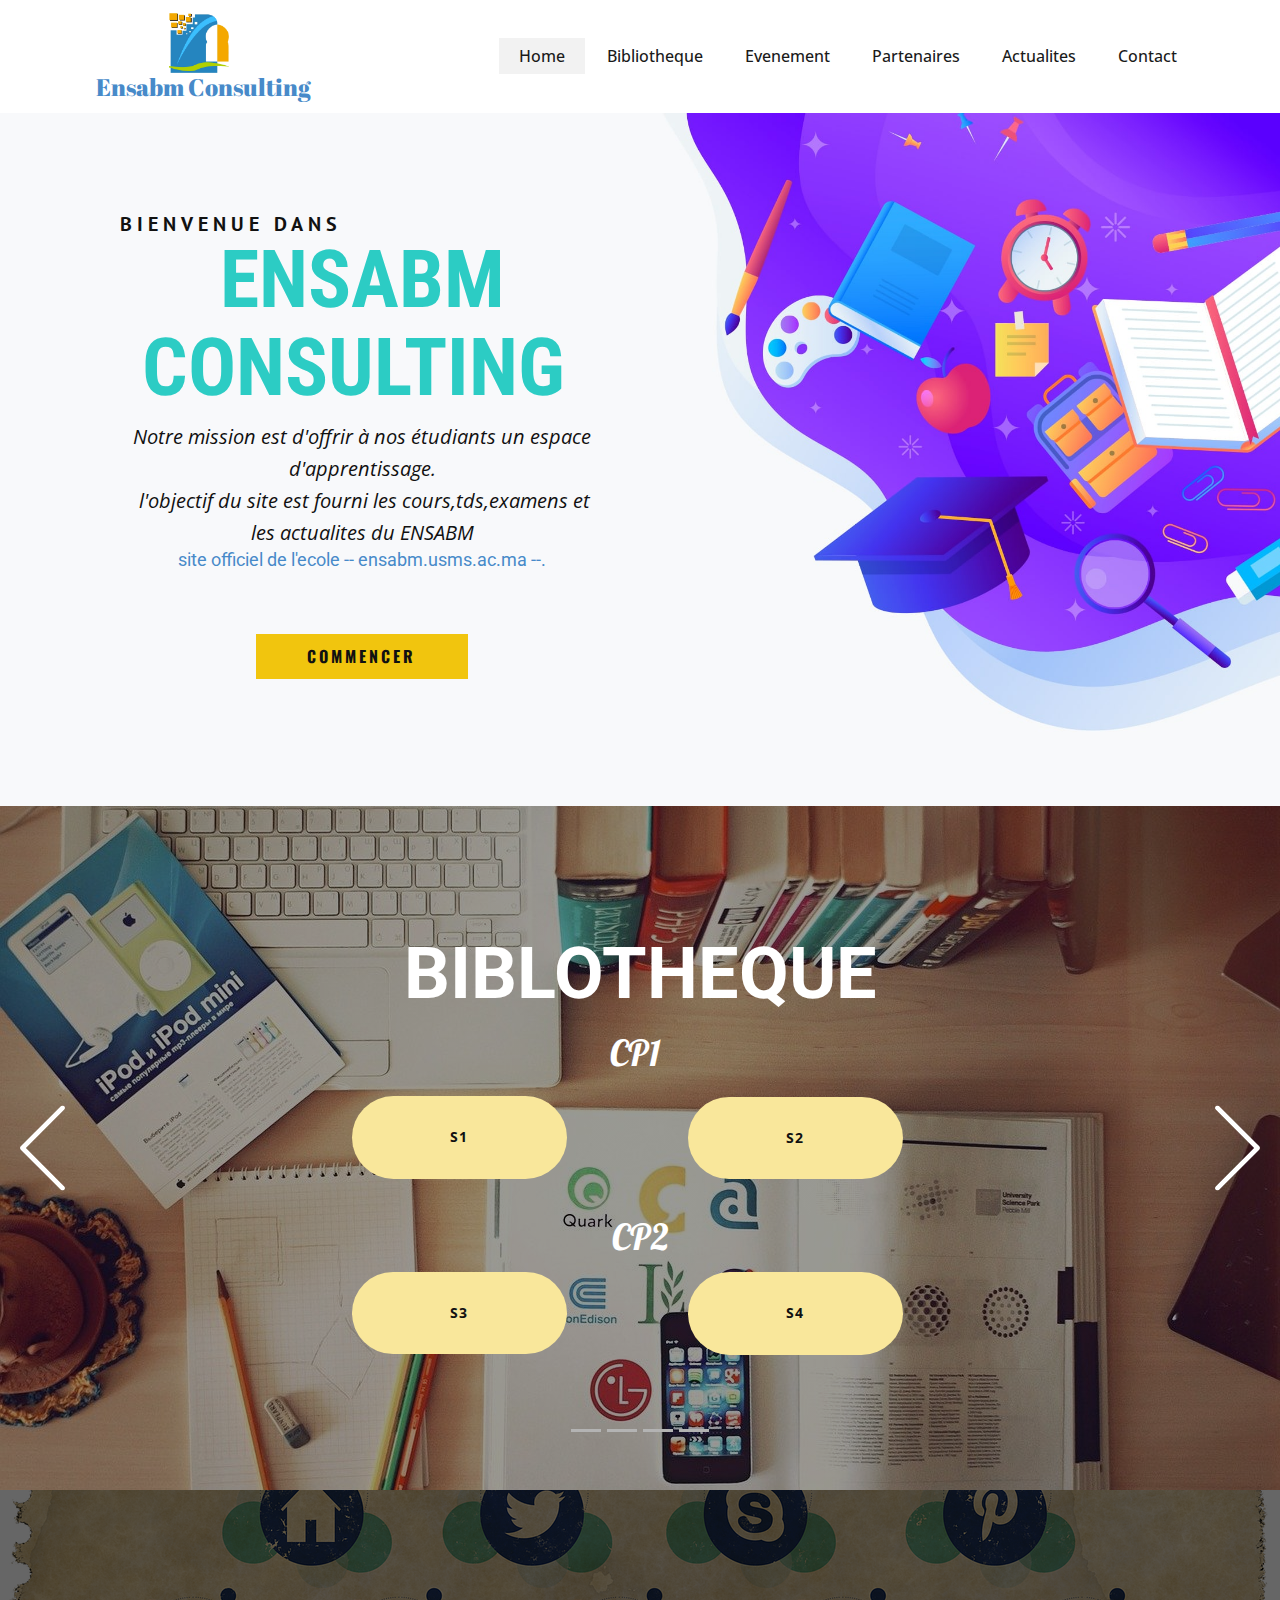
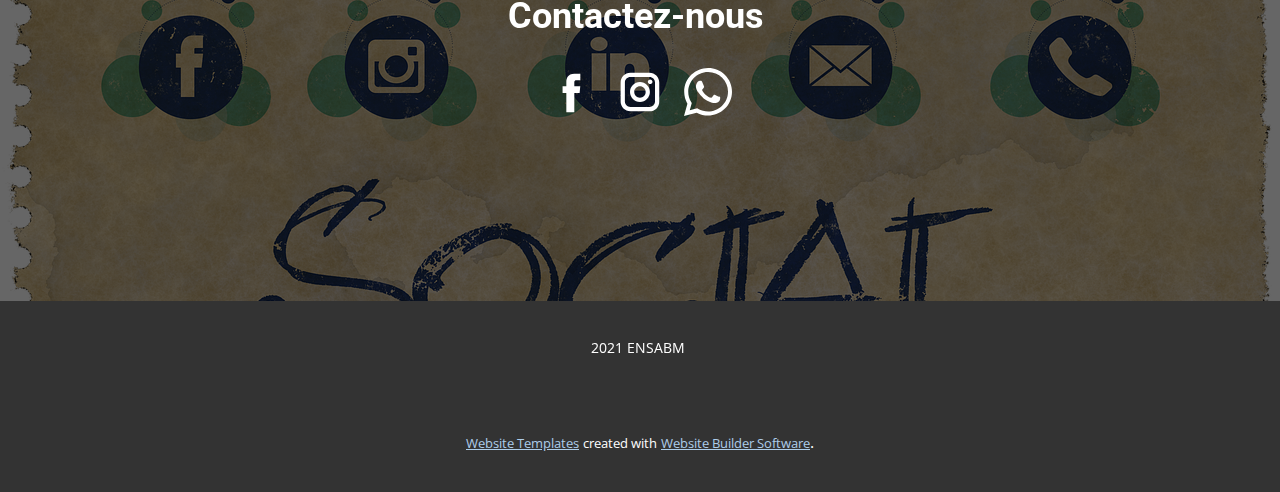
<file: index.html>
<!DOCTYPE html>
<html style="font-size: 16px;">
  <head>
    <meta name="viewport" content="width=device-width, initial-scale=1.0">
    <meta charset="utf-8">
    <meta name="keywords" content="Ensabm consulting, ​BIBLOTHEQUE, ​EVENEMENTS, ​ACTUALITES, ​PARTENAIRES, Contactez-nous">
    <meta name="description" content="">
    <meta name="page_type" content="np-template-header-footer-from-plugin">
    <title>Home</title>
    <link rel="stylesheet" href="nicepage.css" media="screen">
<link rel="stylesheet" href="Home.css" media="screen">
    <script class="u-script" type="text/javascript" src="jquery.js" defer=""></script>
    <script class="u-script" type="text/javascript" src="nicepage.js" defer=""></script>
    <meta name="generator" content="Nicepage 3.26.0, nicepage.com">
    
    
    
    
    <link id="u-theme-google-font" rel="stylesheet" href="https://fonts.googleapis.com/css?family=Roboto:100,100i,300,300i,400,400i,500,500i,700,700i,900,900i|Open+Sans:300,300i,400,400i,600,600i,700,700i,800,800i">
    <link id="u-page-google-font" rel="stylesheet" href="https://fonts.googleapis.com/css?family=PT+Sans:400,400i,700,700i|Roboto+Condensed:300,300i,400,400i,700,700i|Oswald:200,300,400,500,600,700|Lobster:400|Abril+Fatface:400">
    
    
    
    
    <script type="application/ld+json">{
		"@context": "http://schema.org",
		"@type": "Organization",
		"name": "",
		"logo": "images/logo-usms.fw_.png"
}</script>
    <meta name="theme-color" content="#478ac9">
    <meta property="og:title" content="Home">
    <meta property="og:type" content="website">
  </head>
  <body data-home-page="Home.html" data-home-page-title="Home" class="u-body"><header class="u-clearfix u-header u-header" id="sec-c462"><div class="u-clearfix u-sheet u-sheet-1">
        <a href="#" class="u-image u-logo u-image-1" data-image-width="397" data-image-height="400" title="1">
          <img src="images/logo-usms.fw_.png" class="u-logo-image u-logo-image-1">
        </a>
        <nav class="u-menu u-menu-dropdown u-offcanvas u-menu-1" data-responsive-from="MD">
          <div class="menu-collapse" style="font-size: 1rem; letter-spacing: 0px; font-weight: 500;">
            <a class="u-button-style u-custom-active-border-color u-custom-active-color u-custom-border u-custom-border-color u-custom-borders u-custom-hover-border-color u-custom-hover-color u-custom-left-right-menu-spacing u-custom-padding-bottom u-custom-text-active-color u-custom-text-color u-custom-text-hover-color u-custom-top-bottom-menu-spacing u-nav-link u-text-active-palette-1-base u-text-hover-palette-2-base" href="#">
              <svg><use xmlns:xlink="http://www.w3.org/1999/xlink" xlink:href="#menu-hamburger"></use></svg>
              <svg version="1.1" xmlns="http://www.w3.org/2000/svg" xmlns:xlink="http://www.w3.org/1999/xlink"><defs><symbol id="menu-hamburger" viewBox="0 0 16 16" style="width: 16px; height: 16px;"><rect y="1" width="16" height="2"></rect><rect y="7" width="16" height="2"></rect><rect y="13" width="16" height="2"></rect>
</symbol>
</defs></svg>
            </a>
          </div>
          <div class="u-custom-menu u-nav-container">
            <ul class="u-nav u-spacing-2 u-unstyled u-nav-1"><li class="u-nav-item"><a class="u-active-grey-5 u-border-active-palette-1-base u-border-hover-palette-1-base u-button-style u-hover-grey-10 u-nav-link u-text-active-grey-90 u-text-grey-90 u-text-hover-grey-90" href="Home.html" style="padding: 10px 20px;">Home</a>
</li><li class="u-nav-item"><a class="u-active-grey-5 u-border-active-palette-1-base u-border-hover-palette-1-base u-button-style u-hover-grey-10 u-nav-link u-text-active-grey-90 u-text-grey-90 u-text-hover-grey-90" href="Home.html#carousel_bfe0" data-page-id="116641411" style="padding: 10px 20px;">Bibliotheque</a>
</li><li class="u-nav-item"><a class="u-active-grey-5 u-border-active-palette-1-base u-border-hover-palette-1-base u-button-style u-hover-grey-10 u-nav-link u-text-active-grey-90 u-text-grey-90 u-text-hover-grey-90" href="Home.html#carousel_bfe0" data-page-id="116641411" style="padding: 10px 20px;">Evenement</a>
</li><li class="u-nav-item"><a class="u-active-grey-5 u-border-active-palette-1-base u-border-hover-palette-1-base u-button-style u-hover-grey-10 u-nav-link u-text-active-grey-90 u-text-grey-90 u-text-hover-grey-90" href="Home.html#carousel_bfe0" data-page-id="116641411" style="padding: 10px 20px;">Partenaires</a>
</li><li class="u-nav-item"><a class="u-active-grey-5 u-border-active-palette-1-base u-border-hover-palette-1-base u-button-style u-hover-grey-10 u-nav-link u-text-active-grey-90 u-text-grey-90 u-text-hover-grey-90" href="Home.html#carousel_bfe0" data-page-id="116641411" style="padding: 10px 20px;">Actualites</a>
</li><li class="u-nav-item"><a class="u-active-grey-5 u-border-active-palette-1-base u-border-hover-palette-1-base u-button-style u-hover-grey-10 u-nav-link u-text-active-grey-90 u-text-grey-90 u-text-hover-grey-90" href="Home.html#carousel_77a6" data-page-id="116641411" style="padding: 10px 20px;">Contact</a>
</li></ul>
          </div>
          <div class="u-custom-menu u-nav-container-collapse">
            <div class="u-black u-container-style u-inner-container-layout u-opacity u-opacity-95 u-sidenav">
              <div class="u-inner-container-layout u-sidenav-overflow">
                <div class="u-menu-close"></div>
                <ul class="u-align-center u-nav u-popupmenu-items u-unstyled u-nav-2"><li class="u-nav-item"><a class="u-button-style u-nav-link" href="Home.html" style="padding: 10px 20px;">Home</a>
</li><li class="u-nav-item"><a class="u-button-style u-nav-link" href="Home.html#carousel_bfe0" data-page-id="116641411" style="padding: 10px 20px;">Bibliotheque</a>
</li><li class="u-nav-item"><a class="u-button-style u-nav-link" href="Home.html#carousel_bfe0" data-page-id="116641411" style="padding: 10px 20px;">Evenement</a>
</li><li class="u-nav-item"><a class="u-button-style u-nav-link" href="Home.html#carousel_bfe0" data-page-id="116641411" style="padding: 10px 20px;">Partenaires</a>
</li><li class="u-nav-item"><a class="u-button-style u-nav-link" href="Home.html#carousel_bfe0" data-page-id="116641411" style="padding: 10px 20px;">Actualites</a>
</li><li class="u-nav-item"><a class="u-button-style u-nav-link" href="Home.html#carousel_77a6" data-page-id="116641411" style="padding: 10px 20px;">Contact</a>
</li></ul>
              </div>
            </div>
            <div class="u-black u-menu-overlay u-opacity u-opacity-70"></div>
          </div>
        </nav>
        <h4 class="u-align-center u-custom-font u-text u-text-palette-1-base u-text-1"> Ensabm Consulting&nbsp;</h4>
      </div></header>
    <section class="u-clearfix u-image u-section-1" id="carousel_36ce">
      <div class="u-clearfix u-layout-wrap u-layout-wrap-1">
        <div class="u-layout">
          <div class="u-layout-row">
            <div class="u-container-style u-layout-cell u-left-cell u-size-29 u-layout-cell-1">
              <div class="u-container-layout u-container-layout-1">
                <h5 class="u-align-left u-custom-font u-font-pt-sans u-text u-text-1">bienvenue dans&nbsp;</h5>
                <h1 class="u-align-center u-custom-font u-font-roboto-condensed u-text u-text-palette-4-base u-text-2">Ensabm consulting&nbsp;<br>
                </h1>
                <p class="u-align-center u-text u-text-3"> Notre mission est d'offrir à nos étudiants un espace d'apprentissage.<br>&nbsp;l'objectif du site est fourni les cours,tds,examens et les actualites du ENSABM<br>
                </p>
                <h6 class="u-align-center u-text u-text-4">
                  <a class="u-active-none u-border-none u-btn u-button-link u-button-style u-hover-none u-none u-text-palette-1-base u-btn-1" href="http://ensabm.usms.ac.ma/new1/"> site officiel de l'ecole -- ensabm.usms.ac.ma --.</a>
                </h6>
                <a href="Home.html#carousel_bfe0" data-page-id="116641411" class="u-align-center u-btn u-btn-rectangle u-button-style u-custom-font u-font-oswald u-hover-palette-4-base u-palette-3-base u-radius-0 u-btn-2"> commencer</a>
              </div>
            </div>
            <div class="u-align-left u-container-style u-image u-layout-cell u-right-cell u-size-31 u-image-1">
              <div class="u-container-layout u-container-layout-2"></div>
            </div>
          </div>
        </div>
      </div>
    </section>
    <section id="carousel_bfe0" class="u-carousel u-slide u-block-fd02-1" data-u-ride="carousel" data-interval="5000">
      <ol class="u-absolute-hcenter u-carousel-indicators u-block-fd02-5">
        <li data-u-target="#carousel_bfe0" data-u-slide-to="0" class="u-active u-grey-30"></li>
        <li data-u-target="#carousel_bfe0" class="u-grey-30" data-u-slide-to="1"></li>
        <li data-u-target="#carousel_bfe0" class="u-grey-30" data-u-slide-to="2"></li>
        <li data-u-target="#carousel_bfe0" class="u-grey-30" data-u-slide-to="3"></li>
      </ol>
      <div class="u-carousel-inner" role="listbox">
        <div class="u-active u-align-center u-carousel-item u-clearfix u-image u-shading u-section-2-1" src="" data-image-width="150" data-image-height="100">
          <div class="u-clearfix u-sheet u-sheet-1">
            <a href="https://nicepage.best" class="u-border-2 u-border-hover-palette-1-base u-border-palette-1-base u-btn u-btn-round u-button-style u-hover-palette-1-base u-none u-radius-50 u-btn-1">Button</a>
            <h1 class="u-text u-title u-text-1">
              <span style="font-weight: 700;">BIBLOTHEQUE</span>
            </h1>
            <h2 class="u-custom-font u-font-lobster u-text u-text-2">CP1</h2>
            <a href="https://drive.google.com/drive/folders/1fPU-YkW4rGFYWm0tyuWgIzFoFazcIAEa?usp=sharing" class="u-btn u-btn-round u-button-style u-hover-palette-2-light-2 u-palette-3-light-2 u-radius-50 u-btn-2" target="_blank">S1</a>
            <a href="https://drive.google.com/drive/folders/1rTtgKY4ZsR9EohdNOuwua3FKX-4gPFSf?usp=sharing" class="u-border-none u-btn u-btn-round u-button-style u-hover-palette-2-light-2 u-palette-3-light-2 u-radius-50 u-btn-3" target="_blank">S2</a>
            <h2 class="u-custom-font u-font-lobster u-text u-text-3">CP2</h2>
            <a href="Home.html#carousel_bfe0" data-page-id="116641411" class="u-btn u-btn-round u-button-style u-hover-palette-2-light-2 u-palette-3-light-2 u-radius-50 u-btn-4">S3</a>
            <a href="Home.html#carousel_bfe0" data-page-id="116641411" class="u-border-none u-btn u-btn-round u-button-style u-hover-palette-2-light-2 u-palette-3-light-2 u-radius-50 u-btn-5">S4</a>
          </div>
        </div>
        <div class="u-align-center u-carousel-item u-clearfix u-image u-shading u-section-2-2" src="" data-image-width="1280" data-image-height="851">
          <div class="u-clearfix u-sheet u-sheet-1">
            <h1 class="u-text u-title u-text-1">
              <span style="font-weight: 700;">EVENEMENTS</span>
            </h1>
            <div class="u-expanded-width u-list u-list-1">
              <div class="u-repeater u-repeater-1">
                <div class="u-container-style u-image u-list-item u-repeater-item u-shading u-image-1" data-image-width="1280" data-image-height="854">
                  <div class="u-container-layout u-similar-container u-container-layout-1">
                    <h3 class="u-align-center u-text u-text-default u-text-2">EVENEMENT 1</h3>
                    <p class="u-text u-text-3">Sample text. Click to select the text box. Click again or double click to start editing the text.</p>
                  </div>
                </div>
                <div class="u-container-style u-image u-list-item u-repeater-item u-shading u-image-2" data-image-width="1280" data-image-height="854">
                  <div class="u-container-layout u-similar-container u-container-layout-2">
                    <h3 class="u-align-center u-text u-text-default u-text-4">EVENEMENT 1</h3>
                    <p class="u-text u-text-5">Sample text. Click to select the text box. Click again or double click to start editing the text.</p>
                  </div>
                </div>
                <div class="u-container-style u-image u-list-item u-repeater-item u-shading u-image-3" data-image-width="1280" data-image-height="854">
                  <div class="u-container-layout u-similar-container u-container-layout-3">
                    <h3 class="u-align-center u-text u-text-default u-text-6">EVENEMENT 1</h3>
                    <p class="u-text u-text-7">Sample text. Click to select the text box. Click again or double click to start editing the text.</p>
                  </div>
                </div>
              </div>
            </div>
          </div>
        </div>
        <div class="u-align-center u-carousel-item u-clearfix u-image u-shading u-section-2-3" src="" data-image-width="150" data-image-height="99">
          <div class="u-clearfix u-sheet u-sheet-1">
            <h1 class="u-text u-title u-text-1"> ACTUALITES</h1>
            <div class="u-expanded-width u-list u-list-1">
              <div class="u-repeater u-repeater-1">
                <div class="u-container-style u-image u-list-item u-repeater-item u-shading u-image-1" data-image-width="1280" data-image-height="854">
                  <div class="u-container-layout u-similar-container u-container-layout-1">
                    <h3 class="u-align-center u-text u-text-default u-text-2"> ACTUALITE 1</h3>
                    <p class="u-text u-text-3">Sample text. Click to select the text box. Click again or double click to start editing the text.</p>
                  </div>
                </div>
                <div class="u-container-style u-image u-list-item u-repeater-item u-shading u-image-2" data-image-width="1280" data-image-height="854">
                  <div class="u-container-layout u-similar-container u-container-layout-2">
                    <h3 class="u-align-center u-text u-text-default u-text-4"> ACTUALITE 2</h3>
                    <p class="u-text u-text-5">Sample text. Click to select the text box. Click again or double click to start editing the text.</p>
                  </div>
                </div>
                <div class="u-container-style u-image u-list-item u-repeater-item u-shading u-image-3" data-image-width="1280" data-image-height="854">
                  <div class="u-container-layout u-similar-container u-container-layout-3">
                    <h3 class="u-align-center u-text u-text-default u-text-6"> ACTUALITE 3</h3>
                    <p class="u-text u-text-7">Sample text. Click to select the text box. Click again or double click to start editing the text.</p>
                  </div>
                </div>
              </div>
            </div>
          </div>
        </div>
        <div class="u-align-center u-carousel-item u-clearfix u-image u-shading u-section-2-4" src="" data-image-width="1280" data-image-height="758">
          <div class="u-clearfix u-sheet u-sheet-1">
            <h1 class="u-text u-title u-text-1"> PARTENAIRES</h1>
            <div class="u-expanded-width u-list u-list-1">
              <div class="u-repeater u-repeater-1">
                <div class="u-container-style u-image u-list-item u-repeater-item u-shading u-image-1" data-image-width="1280" data-image-height="854">
                  <div class="u-container-layout u-similar-container u-container-layout-1">
                    <h3 class="u-align-center u-text u-text-default u-text-2"> PARTENAIRE 1</h3>
                    <p class="u-text u-text-3">Sample text. Click to select the text box. Click again or double click to start editing the text.</p>
                  </div>
                </div>
                <div class="u-container-style u-image u-list-item u-repeater-item u-shading u-image-2" data-image-width="1280" data-image-height="854">
                  <div class="u-container-layout u-similar-container u-container-layout-2">
                    <h3 class="u-align-center u-text u-text-default u-text-4"> PARTENAIRE 2</h3>
                    <p class="u-text u-text-5">Sample text. Click to select the text box. Click again or double click to start editing the text.</p>
                  </div>
                </div>
              </div>
            </div>
          </div>
        </div>
      </div>
      <a class="u-absolute-vcenter u-carousel-control u-carousel-control-prev u-hover-palette-2-base u-icon-rectangle u-text-hover-white u-block-fd02-3" href="#carousel_bfe0" role="button" data-u-slide="prev">
        <span aria-hidden="true">
          <svg viewBox="0 0 477.175 477.175"><path d="M145.188,238.575l215.5-215.5c5.3-5.3,5.3-13.8,0-19.1s-13.8-5.3-19.1,0l-225.1,225.1c-5.3,5.3-5.3,13.8,0,19.1l225.1,225
                    c2.6,2.6,6.1,4,9.5,4s6.9-1.3,9.5-4c5.3-5.3,5.3-13.8,0-19.1L145.188,238.575z"></path></svg>
        </span>
        <span class="sr-only">Previous</span>
      </a>
      <a class="u-absolute-vcenter u-carousel-control u-carousel-control-next u-hover-palette-2-base u-icon-rectangle u-text-hover-white u-block-fd02-4" href="#carousel_bfe0" role="button" data-u-slide="next">
        <span aria-hidden="true">
          <svg viewBox="0 0 477.175 477.175"><path d="M360.731,229.075l-225.1-225.1c-5.3-5.3-13.8-5.3-19.1,0s-5.3,13.8,0,19.1l215.5,215.5l-215.5,215.5
                    c-5.3,5.3-5.3,13.8,0,19.1c2.6,2.6,6.1,4,9.5,4c3.4,0,6.9-1.3,9.5-4l225.1-225.1C365.931,242.875,365.931,234.275,360.731,229.075z"></path></svg>
        </span>
        <span class="sr-only">Next</span>
      </a>
    </section>
    <section class="u-align-center u-clearfix u-image u-shading u-section-3" data-image-width="1280" data-image-height="853" id="carousel_77a6">
      <div class="u-clearfix u-sheet u-sheet-1">
        <h2 class="u-text u-text-1">Contactez-nous&nbsp;</h2>
        <div class="u-social-icons u-spacing-20 u-social-icons-1">
          <a class="u-social-url" target="_blank" href="https://www.facebook.com/zakaria.badry.520" title="fb"><span class="u-icon u-icon-circle u-social-facebook u-social-icon u-icon-1"><svg class="u-svg-link" preserveAspectRatio="xMidYMin slice" viewBox="0 0 112 112" style=""><use xmlns:xlink="http://www.w3.org/1999/xlink" xlink:href="#svg-c6a2"></use></svg><svg class="u-svg-content" viewBox="0 0 112 112" x="0px" y="0px" id="svg-c6a2"><path d="M75.5,28.8H65.4c-1.5,0-4,0.9-4,4.3v9.4h13.9l-1.5,15.8H61.4v45.1H42.8V58.3h-8.8V42.4h8.8V32.2 c0-7.4,3.4-18.8,18.8-18.8h13.8v15.4H75.5z"></path></svg>
          
          
        </span>
          </a>
          <a class="u-social-url" target="_blank" href="https://www.instagram.com/zakaria_badry_/" title="ins"><span class="u-icon u-icon-circle u-social-icon u-social-instagram u-icon-2"><svg class="u-svg-link" preserveAspectRatio="xMidYMin slice" viewBox="0 0 112 112" style=""><use xmlns:xlink="http://www.w3.org/1999/xlink" xlink:href="#svg-2c49"></use></svg><svg class="u-svg-content" viewBox="0 0 112 112" x="0px" y="0px" id="svg-2c49"><path d="M55.9,32.9c-12.8,0-23.2,10.4-23.2,23.2s10.4,23.2,23.2,23.2s23.2-10.4,23.2-23.2S68.7,32.9,55.9,32.9z M55.9,69.4c-7.4,0-13.3-6-13.3-13.3c-0.1-7.4,6-13.3,13.3-13.3s13.3,6,13.3,13.3C69.3,63.5,63.3,69.4,55.9,69.4z"></path><path d="M79.7,26.8c-3,0-5.4,2.5-5.4,5.4s2.5,5.4,5.4,5.4c3,0,5.4-2.5,5.4-5.4S82.7,26.8,79.7,26.8z"></path><path d="M78.2,11H33.5C21,11,10.8,21.3,10.8,33.7v44.7c0,12.6,10.2,22.8,22.7,22.8h44.7c12.6,0,22.7-10.2,22.7-22.7 V33.7C100.8,21.1,90.6,11,78.2,11z M91,78.4c0,7.1-5.8,12.8-12.8,12.8H33.5c-7.1,0-12.8-5.8-12.8-12.8V33.7 c0-7.1,5.8-12.8,12.8-12.8h44.7c7.1,0,12.8,5.8,12.8,12.8V78.4z"></path></svg>
          
          
        </span>
          </a>
          <a class="u-social-url" target="_blank" title="what" href=" https://wa.me/+212688126907"><span class="u-icon u-social-custom u-social-icon u-icon-3"><svg class="u-svg-link" preserveAspectRatio="xMidYMin slice" viewBox="0 0 24 24" style=""><use xmlns:xlink="http://www.w3.org/1999/xlink" xlink:href="#svg-5fb4"></use></svg><svg class="u-svg-content" viewBox="0 0 24 24" id="svg-5fb4"><path d="m17.507 14.307-.009.075c-2.199-1.096-2.429-1.242-2.713-.816-.197.295-.771.964-.944 1.162-.175.195-.349.21-.646.075-.3-.15-1.263-.465-2.403-1.485-.888-.795-1.484-1.77-1.66-2.07-.293-.506.32-.578.878-1.634.1-.21.049-.375-.025-.524-.075-.15-.672-1.62-.922-2.206-.24-.584-.487-.51-.672-.51-.576-.05-.997-.042-1.368.344-1.614 1.774-1.207 3.604.174 5.55 2.714 3.552 4.16 4.206 6.804 5.114.714.227 1.365.195 1.88.121.574-.091 1.767-.721 2.016-1.426.255-.705.255-1.29.18-1.425-.074-.135-.27-.21-.57-.345z"></path><path d="m20.52 3.449c-7.689-7.433-20.414-2.042-20.419 8.444 0 2.096.549 4.14 1.595 5.945l-1.696 6.162 6.335-1.652c7.905 4.27 17.661-1.4 17.665-10.449 0-3.176-1.24-6.165-3.495-8.411zm1.482 8.417c-.006 7.633-8.385 12.4-15.012 8.504l-.36-.214-3.75.975 1.005-3.645-.239-.375c-4.124-6.565.614-15.145 8.426-15.145 2.654 0 5.145 1.035 7.021 2.91 1.875 1.859 2.909 4.35 2.909 6.99z"></path></svg></span>
          </a>
        </div>
      </div>
    </section>
    
    
    <footer class="u-align-center u-clearfix u-footer u-grey-80 u-footer" id="sec-dd66"><div class="u-clearfix u-sheet u-valign-middle u-sheet-1">
        <p class="u-small-text u-text u-text-variant u-text-1">2021 ENSABM&nbsp;</p>
      </div></footer>
    <section class="u-backlink u-clearfix u-grey-80">
      <a class="u-link" href="https://nicepage.com/website-templates" target="_blank">
        <span>Website Templates</span>
      </a>
      <p class="u-text">
        <span>created with</span>
      </p>
      <a class="u-link" href="https://nicepage.com/" target="_blank">
        <span>Website Builder Software</span>
      </a>. 
    </section>
  </body>
</html>
</file>
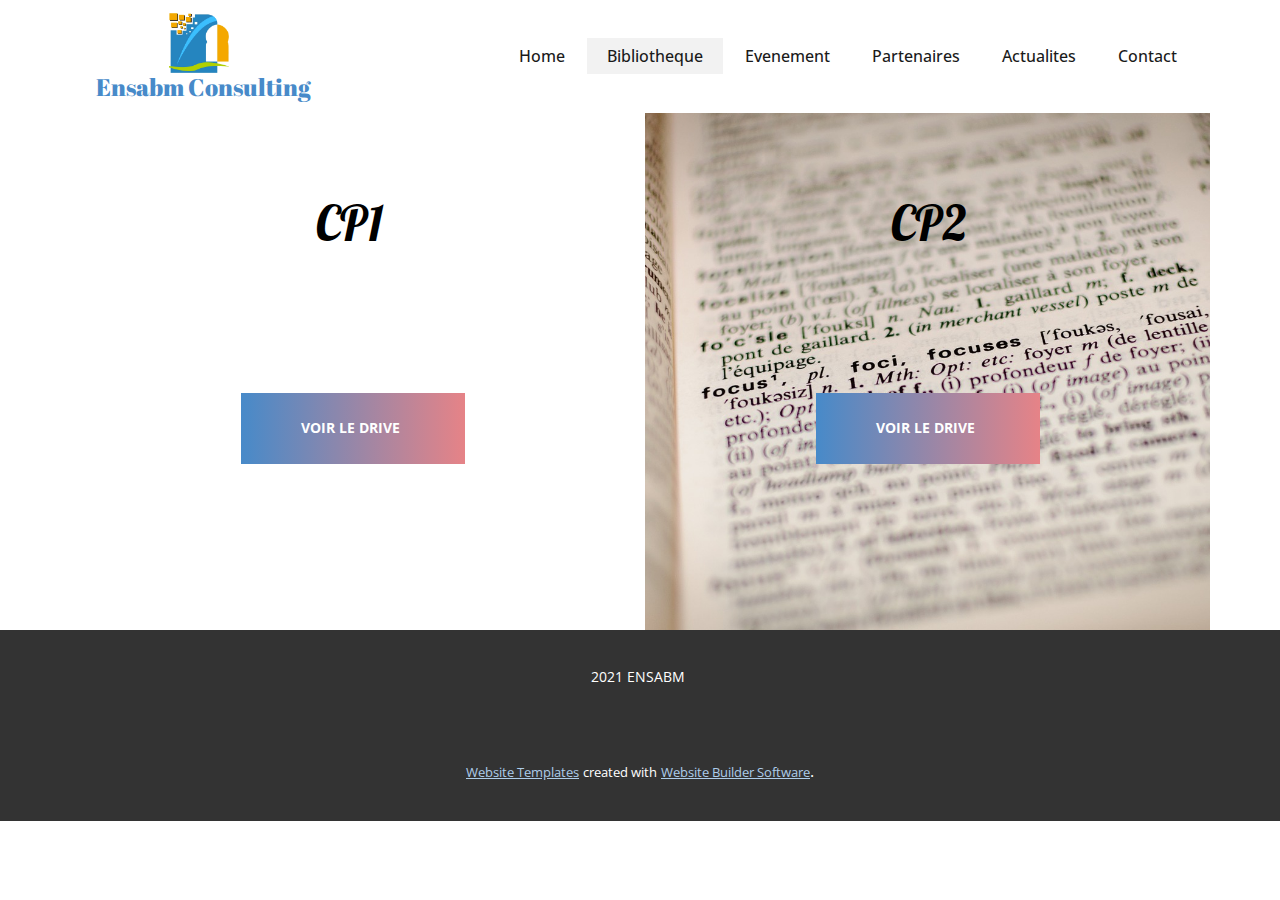
<file: Bibliotheque.html>
<!DOCTYPE html>
<html style="font-size: 16px;">
  <head>
    <meta name="viewport" content="width=device-width, initial-scale=1.0">
    <meta charset="utf-8">
    <meta name="keywords" content="CP1, CP2">
    <meta name="description" content="">
    <meta name="page_type" content="np-template-header-footer-from-plugin">
    <title>Bibliotheque</title>
    <link rel="stylesheet" href="nicepage.css" media="screen">
<link rel="stylesheet" href="Bibliotheque.css" media="screen">
    <script class="u-script" type="text/javascript" src="jquery.js" defer=""></script>
    <script class="u-script" type="text/javascript" src="nicepage.js" defer=""></script>
    <meta name="generator" content="Nicepage 3.26.0, nicepage.com">
    <link id="u-theme-google-font" rel="stylesheet" href="https://fonts.googleapis.com/css?family=Roboto:100,100i,300,300i,400,400i,500,500i,700,700i,900,900i|Open+Sans:300,300i,400,400i,600,600i,700,700i,800,800i">
    <link id="u-page-google-font" rel="stylesheet" href="https://fonts.googleapis.com/css?family=Lobster:400|Abril+Fatface:400">
    
    
    <script type="application/ld+json">{
		"@context": "http://schema.org",
		"@type": "Organization",
		"name": "",
		"logo": "images/logo-usms.fw_.png"
}</script>
    <meta name="theme-color" content="#478ac9">
    <meta property="og:title" content="Bibliotheque">
    <meta property="og:type" content="website">
  </head>
  <body class="u-body"><header class="u-clearfix u-header u-header" id="sec-c462"><div class="u-clearfix u-sheet u-sheet-1">
        <a href="#" class="u-image u-logo u-image-1" data-image-width="397" data-image-height="400" title="1">
          <img src="images/logo-usms.fw_.png" class="u-logo-image u-logo-image-1">
        </a>
        <nav class="u-menu u-menu-dropdown u-offcanvas u-menu-1" data-responsive-from="MD">
          <div class="menu-collapse" style="font-size: 1rem; letter-spacing: 0px; font-weight: 500;">
            <a class="u-button-style u-custom-active-border-color u-custom-active-color u-custom-border u-custom-border-color u-custom-borders u-custom-hover-border-color u-custom-hover-color u-custom-left-right-menu-spacing u-custom-padding-bottom u-custom-text-active-color u-custom-text-color u-custom-text-hover-color u-custom-top-bottom-menu-spacing u-nav-link u-text-active-palette-1-base u-text-hover-palette-2-base" href="#">
              <svg><use xmlns:xlink="http://www.w3.org/1999/xlink" xlink:href="#menu-hamburger"></use></svg>
              <svg version="1.1" xmlns="http://www.w3.org/2000/svg" xmlns:xlink="http://www.w3.org/1999/xlink"><defs><symbol id="menu-hamburger" viewBox="0 0 16 16" style="width: 16px; height: 16px;"><rect y="1" width="16" height="2"></rect><rect y="7" width="16" height="2"></rect><rect y="13" width="16" height="2"></rect>
</symbol>
</defs></svg>
            </a>
          </div>
          <div class="u-custom-menu u-nav-container">
            <ul class="u-nav u-spacing-2 u-unstyled u-nav-1"><li class="u-nav-item"><a class="u-active-grey-5 u-border-active-palette-1-base u-border-hover-palette-1-base u-button-style u-hover-grey-10 u-nav-link u-text-active-grey-90 u-text-grey-90 u-text-hover-grey-90" href="Home.html" style="padding: 10px 20px;">Home</a>
</li><li class="u-nav-item"><a class="u-active-grey-5 u-border-active-palette-1-base u-border-hover-palette-1-base u-button-style u-hover-grey-10 u-nav-link u-text-active-grey-90 u-text-grey-90 u-text-hover-grey-90" href="Home.html#carousel_bfe0" data-page-id="116641411" style="padding: 10px 20px;">Bibliotheque</a>
</li><li class="u-nav-item"><a class="u-active-grey-5 u-border-active-palette-1-base u-border-hover-palette-1-base u-button-style u-hover-grey-10 u-nav-link u-text-active-grey-90 u-text-grey-90 u-text-hover-grey-90" href="Home.html#carousel_bfe0" data-page-id="116641411" style="padding: 10px 20px;">Evenement</a>
</li><li class="u-nav-item"><a class="u-active-grey-5 u-border-active-palette-1-base u-border-hover-palette-1-base u-button-style u-hover-grey-10 u-nav-link u-text-active-grey-90 u-text-grey-90 u-text-hover-grey-90" href="Home.html#carousel_bfe0" data-page-id="116641411" style="padding: 10px 20px;">Partenaires</a>
</li><li class="u-nav-item"><a class="u-active-grey-5 u-border-active-palette-1-base u-border-hover-palette-1-base u-button-style u-hover-grey-10 u-nav-link u-text-active-grey-90 u-text-grey-90 u-text-hover-grey-90" href="Home.html#carousel_bfe0" data-page-id="116641411" style="padding: 10px 20px;">Actualites</a>
</li><li class="u-nav-item"><a class="u-active-grey-5 u-border-active-palette-1-base u-border-hover-palette-1-base u-button-style u-hover-grey-10 u-nav-link u-text-active-grey-90 u-text-grey-90 u-text-hover-grey-90" href="Home.html#carousel_77a6" data-page-id="116641411" style="padding: 10px 20px;">Contact</a>
</li></ul>
          </div>
          <div class="u-custom-menu u-nav-container-collapse">
            <div class="u-black u-container-style u-inner-container-layout u-opacity u-opacity-95 u-sidenav">
              <div class="u-inner-container-layout u-sidenav-overflow">
                <div class="u-menu-close"></div>
                <ul class="u-align-center u-nav u-popupmenu-items u-unstyled u-nav-2"><li class="u-nav-item"><a class="u-button-style u-nav-link" href="Home.html" style="padding: 10px 20px;">Home</a>
</li><li class="u-nav-item"><a class="u-button-style u-nav-link" href="Home.html#carousel_bfe0" data-page-id="116641411" style="padding: 10px 20px;">Bibliotheque</a>
</li><li class="u-nav-item"><a class="u-button-style u-nav-link" href="Home.html#carousel_bfe0" data-page-id="116641411" style="padding: 10px 20px;">Evenement</a>
</li><li class="u-nav-item"><a class="u-button-style u-nav-link" href="Home.html#carousel_bfe0" data-page-id="116641411" style="padding: 10px 20px;">Partenaires</a>
</li><li class="u-nav-item"><a class="u-button-style u-nav-link" href="Home.html#carousel_bfe0" data-page-id="116641411" style="padding: 10px 20px;">Actualites</a>
</li><li class="u-nav-item"><a class="u-button-style u-nav-link" href="Home.html#carousel_77a6" data-page-id="116641411" style="padding: 10px 20px;">Contact</a>
</li></ul>
              </div>
            </div>
            <div class="u-black u-menu-overlay u-opacity u-opacity-70"></div>
          </div>
        </nav>
        <h4 class="u-align-center u-custom-font u-text u-text-palette-1-base u-text-1"> Ensabm Consulting&nbsp;</h4>
      </div></header>
    <section class="u-clearfix u-section-1" id="sec-1038">
      <div class="u-clearfix u-sheet u-sheet-1">
        <div class="u-expanded-width u-list u-list-1">
          <div class="u-repeater u-repeater-1">
            <div class="u-container-style u-image u-list-item u-repeater-item u-image-1" data-image-width="1280" data-image-height="850">
              <div class="u-container-layout u-similar-container u-container-layout-1">
                <h1 class="u-custom-font u-font-lobster u-text u-text-black u-text-1">CP1</h1>
                <a href="https://nicepage.online" class="u-btn u-button-style u-gradient u-none u-text-body-alt-color u-btn-1">voir le drive&nbsp;</a>
              </div>
            </div>
            <div class="u-container-style u-image u-list-item u-repeater-item u-image-2" data-image-width="1280" data-image-height="850">
              <div class="u-container-layout u-similar-container u-container-layout-2">
                <h1 class="u-custom-font u-font-lobster u-text u-text-black u-text-2">CP2</h1>
                <a href="https://nicepage.online" class="u-btn u-button-style u-gradient u-none u-text-body-alt-color u-btn-2">voir le drive&nbsp;</a>
              </div>
            </div>
          </div>
        </div>
      </div>
    </section>
    
    
    <footer class="u-align-center u-clearfix u-footer u-grey-80 u-footer" id="sec-dd66"><div class="u-clearfix u-sheet u-valign-middle u-sheet-1">
        <p class="u-small-text u-text u-text-variant u-text-1">2021 ENSABM&nbsp;</p>
      </div></footer>
    <section class="u-backlink u-clearfix u-grey-80">
      <a class="u-link" href="https://nicepage.com/website-templates" target="_blank">
        <span>Website Templates</span>
      </a>
      <p class="u-text">
        <span>created with</span>
      </p>
      <a class="u-link" href="https://nicepage.com/" target="_blank">
        <span>Website Builder Software</span>
      </a>. 
    </section>
  </body>
</html>
</file>
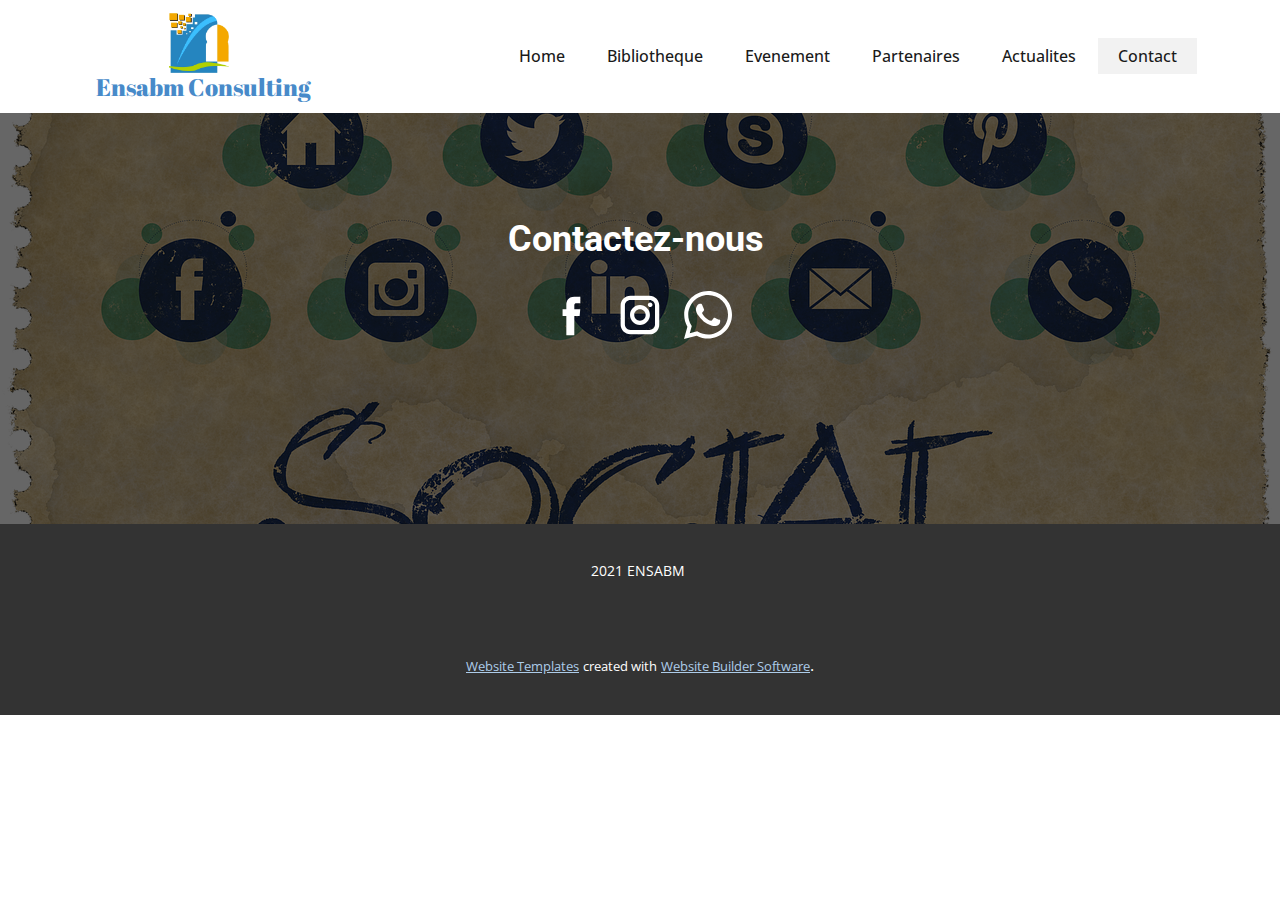
<file: Contact.html>
<!DOCTYPE html>
<html style="font-size: 16px;">
  <head>
    <meta name="viewport" content="width=device-width, initial-scale=1.0">
    <meta charset="utf-8">
    <meta name="keywords" content="Contactez-nous">
    <meta name="description" content="">
    <meta name="page_type" content="np-template-header-footer-from-plugin">
    <title>Contact</title>
    <link rel="stylesheet" href="nicepage.css" media="screen">
<link rel="stylesheet" href="Contact.css" media="screen">
    <script class="u-script" type="text/javascript" src="jquery.js" defer=""></script>
    <script class="u-script" type="text/javascript" src="nicepage.js" defer=""></script>
    <meta name="generator" content="Nicepage 3.26.0, nicepage.com">
    <link id="u-theme-google-font" rel="stylesheet" href="https://fonts.googleapis.com/css?family=Roboto:100,100i,300,300i,400,400i,500,500i,700,700i,900,900i|Open+Sans:300,300i,400,400i,600,600i,700,700i,800,800i">
    <link id="u-page-google-font" rel="stylesheet" href="https://fonts.googleapis.com/css?family=Abril+Fatface:400">
    
    
    <script type="application/ld+json">{
		"@context": "http://schema.org",
		"@type": "Organization",
		"name": "",
		"logo": "images/logo-usms.fw_.png"
}</script>
    <meta name="theme-color" content="#478ac9">
    <meta property="og:title" content="Contact">
    <meta property="og:type" content="website">
  </head>
  <body class="u-body"><header class="u-clearfix u-header u-header" id="sec-c462"><div class="u-clearfix u-sheet u-sheet-1">
        <a href="#" class="u-image u-logo u-image-1" data-image-width="397" data-image-height="400" title="1">
          <img src="images/logo-usms.fw_.png" class="u-logo-image u-logo-image-1">
        </a>
        <nav class="u-menu u-menu-dropdown u-offcanvas u-menu-1" data-responsive-from="MD">
          <div class="menu-collapse" style="font-size: 1rem; letter-spacing: 0px; font-weight: 500;">
            <a class="u-button-style u-custom-active-border-color u-custom-active-color u-custom-border u-custom-border-color u-custom-borders u-custom-hover-border-color u-custom-hover-color u-custom-left-right-menu-spacing u-custom-padding-bottom u-custom-text-active-color u-custom-text-color u-custom-text-hover-color u-custom-top-bottom-menu-spacing u-nav-link u-text-active-palette-1-base u-text-hover-palette-2-base" href="#">
              <svg><use xmlns:xlink="http://www.w3.org/1999/xlink" xlink:href="#menu-hamburger"></use></svg>
              <svg version="1.1" xmlns="http://www.w3.org/2000/svg" xmlns:xlink="http://www.w3.org/1999/xlink"><defs><symbol id="menu-hamburger" viewBox="0 0 16 16" style="width: 16px; height: 16px;"><rect y="1" width="16" height="2"></rect><rect y="7" width="16" height="2"></rect><rect y="13" width="16" height="2"></rect>
</symbol>
</defs></svg>
            </a>
          </div>
          <div class="u-custom-menu u-nav-container">
            <ul class="u-nav u-spacing-2 u-unstyled u-nav-1"><li class="u-nav-item"><a class="u-active-grey-5 u-border-active-palette-1-base u-border-hover-palette-1-base u-button-style u-hover-grey-10 u-nav-link u-text-active-grey-90 u-text-grey-90 u-text-hover-grey-90" href="Home.html" style="padding: 10px 20px;">Home</a>
</li><li class="u-nav-item"><a class="u-active-grey-5 u-border-active-palette-1-base u-border-hover-palette-1-base u-button-style u-hover-grey-10 u-nav-link u-text-active-grey-90 u-text-grey-90 u-text-hover-grey-90" href="Home.html#carousel_bfe0" data-page-id="116641411" style="padding: 10px 20px;">Bibliotheque</a>
</li><li class="u-nav-item"><a class="u-active-grey-5 u-border-active-palette-1-base u-border-hover-palette-1-base u-button-style u-hover-grey-10 u-nav-link u-text-active-grey-90 u-text-grey-90 u-text-hover-grey-90" href="Home.html#carousel_bfe0" data-page-id="116641411" style="padding: 10px 20px;">Evenement</a>
</li><li class="u-nav-item"><a class="u-active-grey-5 u-border-active-palette-1-base u-border-hover-palette-1-base u-button-style u-hover-grey-10 u-nav-link u-text-active-grey-90 u-text-grey-90 u-text-hover-grey-90" href="Home.html#carousel_bfe0" data-page-id="116641411" style="padding: 10px 20px;">Partenaires</a>
</li><li class="u-nav-item"><a class="u-active-grey-5 u-border-active-palette-1-base u-border-hover-palette-1-base u-button-style u-hover-grey-10 u-nav-link u-text-active-grey-90 u-text-grey-90 u-text-hover-grey-90" href="Home.html#carousel_bfe0" data-page-id="116641411" style="padding: 10px 20px;">Actualites</a>
</li><li class="u-nav-item"><a class="u-active-grey-5 u-border-active-palette-1-base u-border-hover-palette-1-base u-button-style u-hover-grey-10 u-nav-link u-text-active-grey-90 u-text-grey-90 u-text-hover-grey-90" href="Home.html#carousel_77a6" data-page-id="116641411" style="padding: 10px 20px;">Contact</a>
</li></ul>
          </div>
          <div class="u-custom-menu u-nav-container-collapse">
            <div class="u-black u-container-style u-inner-container-layout u-opacity u-opacity-95 u-sidenav">
              <div class="u-inner-container-layout u-sidenav-overflow">
                <div class="u-menu-close"></div>
                <ul class="u-align-center u-nav u-popupmenu-items u-unstyled u-nav-2"><li class="u-nav-item"><a class="u-button-style u-nav-link" href="Home.html" style="padding: 10px 20px;">Home</a>
</li><li class="u-nav-item"><a class="u-button-style u-nav-link" href="Home.html#carousel_bfe0" data-page-id="116641411" style="padding: 10px 20px;">Bibliotheque</a>
</li><li class="u-nav-item"><a class="u-button-style u-nav-link" href="Home.html#carousel_bfe0" data-page-id="116641411" style="padding: 10px 20px;">Evenement</a>
</li><li class="u-nav-item"><a class="u-button-style u-nav-link" href="Home.html#carousel_bfe0" data-page-id="116641411" style="padding: 10px 20px;">Partenaires</a>
</li><li class="u-nav-item"><a class="u-button-style u-nav-link" href="Home.html#carousel_bfe0" data-page-id="116641411" style="padding: 10px 20px;">Actualites</a>
</li><li class="u-nav-item"><a class="u-button-style u-nav-link" href="Home.html#carousel_77a6" data-page-id="116641411" style="padding: 10px 20px;">Contact</a>
</li></ul>
              </div>
            </div>
            <div class="u-black u-menu-overlay u-opacity u-opacity-70"></div>
          </div>
        </nav>
        <h4 class="u-align-center u-custom-font u-text u-text-palette-1-base u-text-1"> Ensabm Consulting&nbsp;</h4>
      </div></header>
    <section class="u-align-center u-clearfix u-image u-shading u-section-1" data-image-width="1280" data-image-height="853" id="sec-8906">
      <div class="u-clearfix u-sheet u-sheet-1">
        <h2 class="u-text u-text-1">Contactez-nous&nbsp;</h2>
        <div class="u-social-icons u-spacing-20 u-social-icons-1">
          <a class="u-social-url" target="_blank" href=""><span class="u-icon u-icon-circle u-social-facebook u-social-icon u-icon-1"><svg class="u-svg-link" preserveAspectRatio="xMidYMin slice" viewBox="0 0 112 112" style=""><use xmlns:xlink="http://www.w3.org/1999/xlink" xlink:href="#svg-c6a2"></use></svg><svg class="u-svg-content" viewBox="0 0 112 112" x="0px" y="0px" id="svg-c6a2"><path d="M75.5,28.8H65.4c-1.5,0-4,0.9-4,4.3v9.4h13.9l-1.5,15.8H61.4v45.1H42.8V58.3h-8.8V42.4h8.8V32.2 c0-7.4,3.4-18.8,18.8-18.8h13.8v15.4H75.5z"></path></svg>
          
          
        </span>
          </a>
          <a class="u-social-url" target="_blank" href=""><span class="u-icon u-icon-circle u-social-icon u-social-instagram u-icon-2"><svg class="u-svg-link" preserveAspectRatio="xMidYMin slice" viewBox="0 0 112 112" style=""><use xmlns:xlink="http://www.w3.org/1999/xlink" xlink:href="#svg-2c49"></use></svg><svg class="u-svg-content" viewBox="0 0 112 112" x="0px" y="0px" id="svg-2c49"><path d="M55.9,32.9c-12.8,0-23.2,10.4-23.2,23.2s10.4,23.2,23.2,23.2s23.2-10.4,23.2-23.2S68.7,32.9,55.9,32.9z M55.9,69.4c-7.4,0-13.3-6-13.3-13.3c-0.1-7.4,6-13.3,13.3-13.3s13.3,6,13.3,13.3C69.3,63.5,63.3,69.4,55.9,69.4z"></path><path d="M79.7,26.8c-3,0-5.4,2.5-5.4,5.4s2.5,5.4,5.4,5.4c3,0,5.4-2.5,5.4-5.4S82.7,26.8,79.7,26.8z"></path><path d="M78.2,11H33.5C21,11,10.8,21.3,10.8,33.7v44.7c0,12.6,10.2,22.8,22.7,22.8h44.7c12.6,0,22.7-10.2,22.7-22.7 V33.7C100.8,21.1,90.6,11,78.2,11z M91,78.4c0,7.1-5.8,12.8-12.8,12.8H33.5c-7.1,0-12.8-5.8-12.8-12.8V33.7 c0-7.1,5.8-12.8,12.8-12.8h44.7c7.1,0,12.8,5.8,12.8,12.8V78.4z"></path></svg>
          
          
        </span>
          </a>
          <a class="u-social-url" target="_blank" title="Custom" href=""><span class="u-icon u-social-custom u-social-icon u-icon-3"><svg class="u-svg-link" preserveAspectRatio="xMidYMin slice" viewBox="0 0 24 24" style=""><use xmlns:xlink="http://www.w3.org/1999/xlink" xlink:href="#svg-5fb4"></use></svg><svg class="u-svg-content" viewBox="0 0 24 24" id="svg-5fb4"><path d="m17.507 14.307-.009.075c-2.199-1.096-2.429-1.242-2.713-.816-.197.295-.771.964-.944 1.162-.175.195-.349.21-.646.075-.3-.15-1.263-.465-2.403-1.485-.888-.795-1.484-1.77-1.66-2.07-.293-.506.32-.578.878-1.634.1-.21.049-.375-.025-.524-.075-.15-.672-1.62-.922-2.206-.24-.584-.487-.51-.672-.51-.576-.05-.997-.042-1.368.344-1.614 1.774-1.207 3.604.174 5.55 2.714 3.552 4.16 4.206 6.804 5.114.714.227 1.365.195 1.88.121.574-.091 1.767-.721 2.016-1.426.255-.705.255-1.29.18-1.425-.074-.135-.27-.21-.57-.345z"></path><path d="m20.52 3.449c-7.689-7.433-20.414-2.042-20.419 8.444 0 2.096.549 4.14 1.595 5.945l-1.696 6.162 6.335-1.652c7.905 4.27 17.661-1.4 17.665-10.449 0-3.176-1.24-6.165-3.495-8.411zm1.482 8.417c-.006 7.633-8.385 12.4-15.012 8.504l-.36-.214-3.75.975 1.005-3.645-.239-.375c-4.124-6.565.614-15.145 8.426-15.145 2.654 0 5.145 1.035 7.021 2.91 1.875 1.859 2.909 4.35 2.909 6.99z"></path></svg></span>
          </a>
        </div>
      </div>
    </section>
    
    
    <footer class="u-align-center u-clearfix u-footer u-grey-80 u-footer" id="sec-dd66"><div class="u-clearfix u-sheet u-valign-middle u-sheet-1">
        <p class="u-small-text u-text u-text-variant u-text-1">2021 ENSABM&nbsp;</p>
      </div></footer>
    <section class="u-backlink u-clearfix u-grey-80">
      <a class="u-link" href="https://nicepage.com/website-templates" target="_blank">
        <span>Website Templates</span>
      </a>
      <p class="u-text">
        <span>created with</span>
      </p>
      <a class="u-link" href="https://nicepage.com/" target="_blank">
        <span>Website Builder Software</span>
      </a>. 
    </section>
  </body>
</html>
</file>
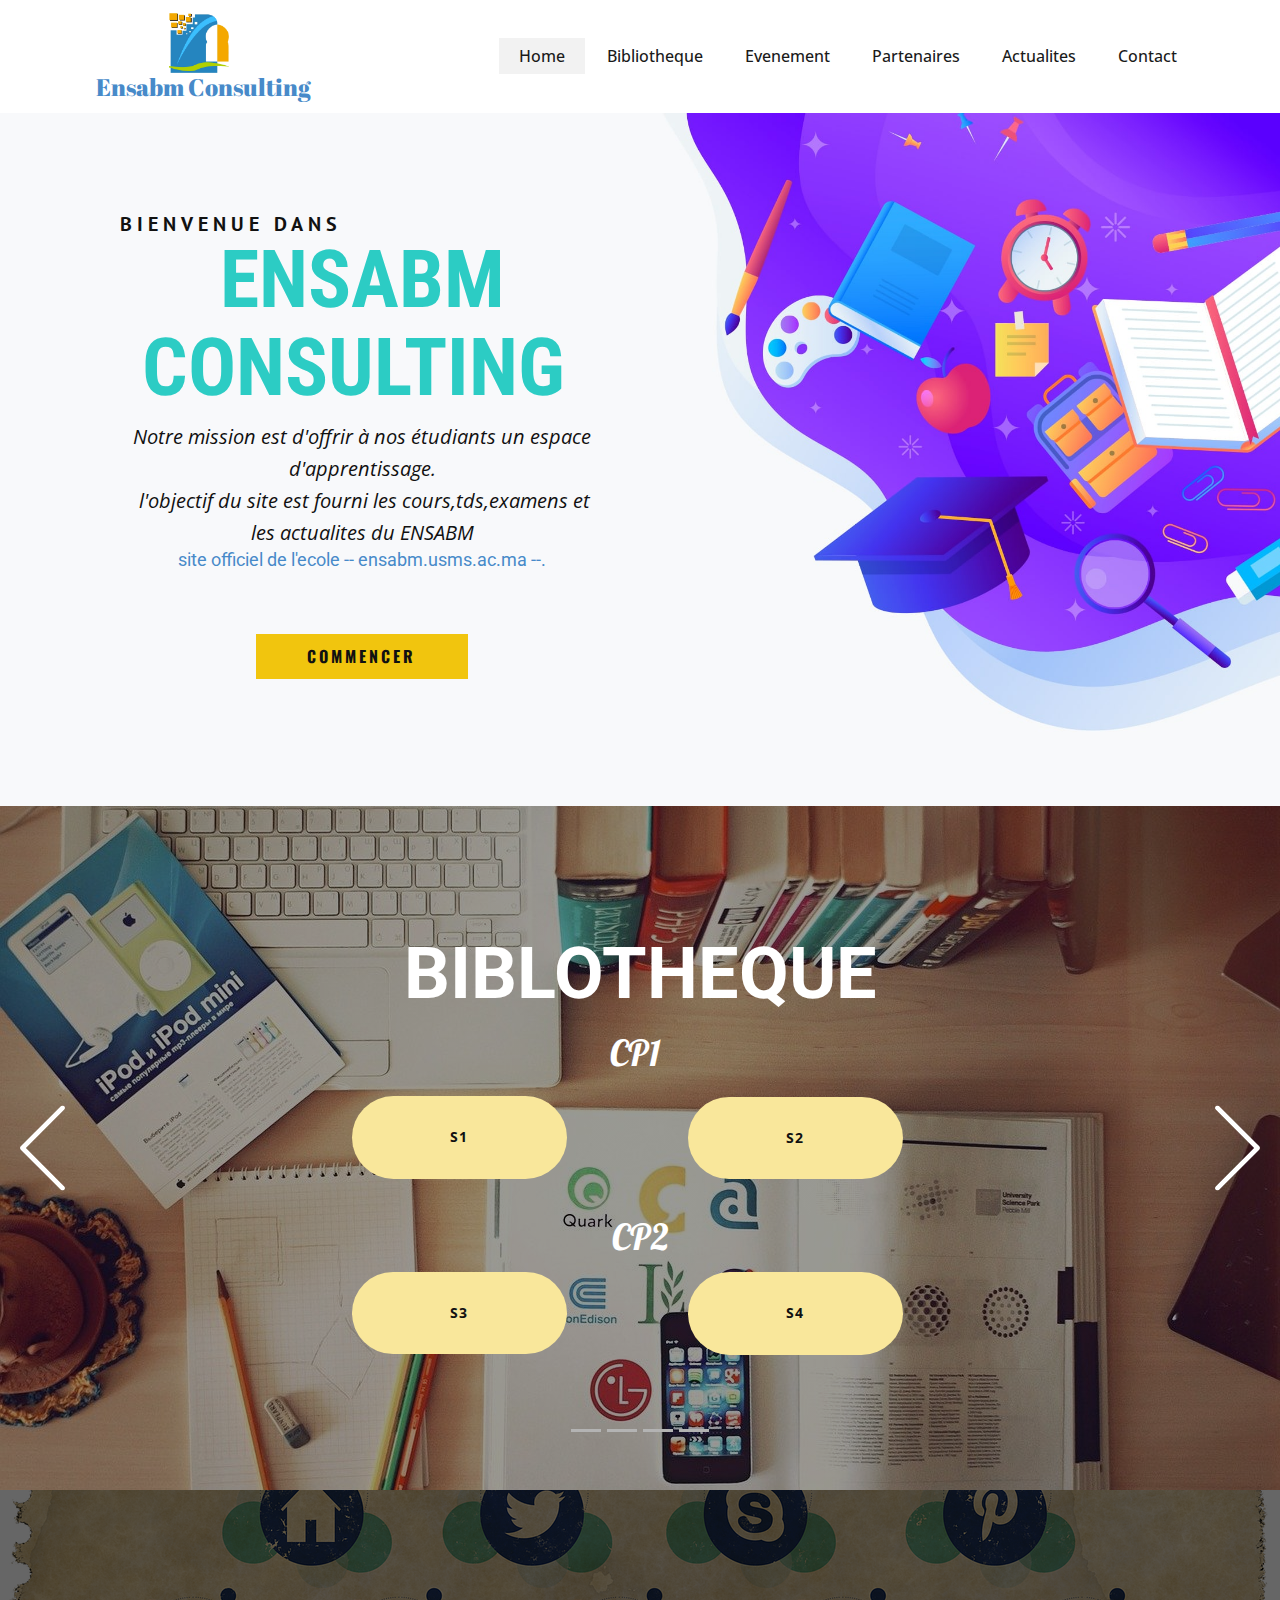
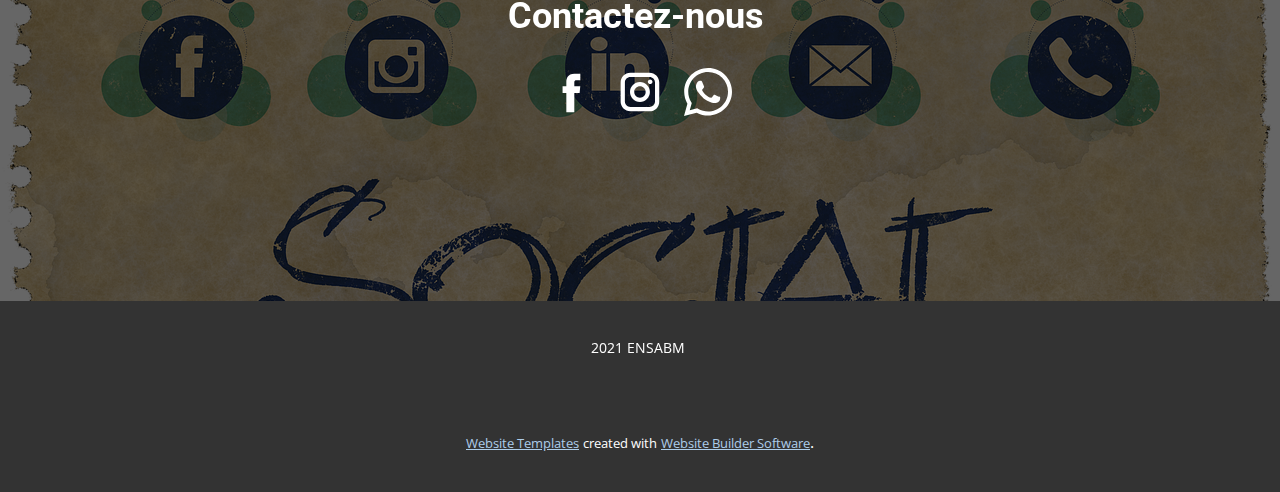
<file: Home.html>
<!DOCTYPE html>
<html style="font-size: 16px;">
  <head>
    <meta name="viewport" content="width=device-width, initial-scale=1.0">
    <meta charset="utf-8">
    <meta name="keywords" content="Ensabm consulting, ​BIBLOTHEQUE, ​EVENEMENTS, ​ACTUALITES, ​PARTENAIRES, Contactez-nous">
    <meta name="description" content="">
    <meta name="page_type" content="np-template-header-footer-from-plugin">
    <title>Home</title>
    <link rel="stylesheet" href="nicepage.css" media="screen">
<link rel="stylesheet" href="Home.css" media="screen">
    <script class="u-script" type="text/javascript" src="jquery.js" defer=""></script>
    <script class="u-script" type="text/javascript" src="nicepage.js" defer=""></script>
    <meta name="generator" content="Nicepage 3.26.0, nicepage.com">
    
    
    
    
    <link id="u-theme-google-font" rel="stylesheet" href="https://fonts.googleapis.com/css?family=Roboto:100,100i,300,300i,400,400i,500,500i,700,700i,900,900i|Open+Sans:300,300i,400,400i,600,600i,700,700i,800,800i">
    <link id="u-page-google-font" rel="stylesheet" href="https://fonts.googleapis.com/css?family=PT+Sans:400,400i,700,700i|Roboto+Condensed:300,300i,400,400i,700,700i|Oswald:200,300,400,500,600,700|Lobster:400|Abril+Fatface:400">
    
    
    
    
    <script type="application/ld+json">{
		"@context": "http://schema.org",
		"@type": "Organization",
		"name": "",
		"logo": "images/logo-usms.fw_.png"
}</script>
    <meta name="theme-color" content="#478ac9">
    <meta property="og:title" content="Home">
    <meta property="og:type" content="website">
  </head>
  <body class="u-body"><header class="u-clearfix u-header u-header" id="sec-c462"><div class="u-clearfix u-sheet u-sheet-1">
        <a href="#" class="u-image u-logo u-image-1" data-image-width="397" data-image-height="400" title="1">
          <img src="images/logo-usms.fw_.png" class="u-logo-image u-logo-image-1">
        </a>
        <nav class="u-menu u-menu-dropdown u-offcanvas u-menu-1" data-responsive-from="MD">
          <div class="menu-collapse" style="font-size: 1rem; letter-spacing: 0px; font-weight: 500;">
            <a class="u-button-style u-custom-active-border-color u-custom-active-color u-custom-border u-custom-border-color u-custom-borders u-custom-hover-border-color u-custom-hover-color u-custom-left-right-menu-spacing u-custom-padding-bottom u-custom-text-active-color u-custom-text-color u-custom-text-hover-color u-custom-top-bottom-menu-spacing u-nav-link u-text-active-palette-1-base u-text-hover-palette-2-base" href="#">
              <svg><use xmlns:xlink="http://www.w3.org/1999/xlink" xlink:href="#menu-hamburger"></use></svg>
              <svg version="1.1" xmlns="http://www.w3.org/2000/svg" xmlns:xlink="http://www.w3.org/1999/xlink"><defs><symbol id="menu-hamburger" viewBox="0 0 16 16" style="width: 16px; height: 16px;"><rect y="1" width="16" height="2"></rect><rect y="7" width="16" height="2"></rect><rect y="13" width="16" height="2"></rect>
</symbol>
</defs></svg>
            </a>
          </div>
          <div class="u-custom-menu u-nav-container">
            <ul class="u-nav u-spacing-2 u-unstyled u-nav-1"><li class="u-nav-item"><a class="u-active-grey-5 u-border-active-palette-1-base u-border-hover-palette-1-base u-button-style u-hover-grey-10 u-nav-link u-text-active-grey-90 u-text-grey-90 u-text-hover-grey-90" href="Home.html" style="padding: 10px 20px;">Home</a>
</li><li class="u-nav-item"><a class="u-active-grey-5 u-border-active-palette-1-base u-border-hover-palette-1-base u-button-style u-hover-grey-10 u-nav-link u-text-active-grey-90 u-text-grey-90 u-text-hover-grey-90" href="Home.html#carousel_bfe0" data-page-id="116641411" style="padding: 10px 20px;">Bibliotheque</a>
</li><li class="u-nav-item"><a class="u-active-grey-5 u-border-active-palette-1-base u-border-hover-palette-1-base u-button-style u-hover-grey-10 u-nav-link u-text-active-grey-90 u-text-grey-90 u-text-hover-grey-90" href="Home.html#carousel_bfe0" data-page-id="116641411" style="padding: 10px 20px;">Evenement</a>
</li><li class="u-nav-item"><a class="u-active-grey-5 u-border-active-palette-1-base u-border-hover-palette-1-base u-button-style u-hover-grey-10 u-nav-link u-text-active-grey-90 u-text-grey-90 u-text-hover-grey-90" href="Home.html#carousel_bfe0" data-page-id="116641411" style="padding: 10px 20px;">Partenaires</a>
</li><li class="u-nav-item"><a class="u-active-grey-5 u-border-active-palette-1-base u-border-hover-palette-1-base u-button-style u-hover-grey-10 u-nav-link u-text-active-grey-90 u-text-grey-90 u-text-hover-grey-90" href="Home.html#carousel_bfe0" data-page-id="116641411" style="padding: 10px 20px;">Actualites</a>
</li><li class="u-nav-item"><a class="u-active-grey-5 u-border-active-palette-1-base u-border-hover-palette-1-base u-button-style u-hover-grey-10 u-nav-link u-text-active-grey-90 u-text-grey-90 u-text-hover-grey-90" href="Home.html#carousel_77a6" data-page-id="116641411" style="padding: 10px 20px;">Contact</a>
</li></ul>
          </div>
          <div class="u-custom-menu u-nav-container-collapse">
            <div class="u-black u-container-style u-inner-container-layout u-opacity u-opacity-95 u-sidenav">
              <div class="u-inner-container-layout u-sidenav-overflow">
                <div class="u-menu-close"></div>
                <ul class="u-align-center u-nav u-popupmenu-items u-unstyled u-nav-2"><li class="u-nav-item"><a class="u-button-style u-nav-link" href="Home.html" style="padding: 10px 20px;">Home</a>
</li><li class="u-nav-item"><a class="u-button-style u-nav-link" href="Home.html#carousel_bfe0" data-page-id="116641411" style="padding: 10px 20px;">Bibliotheque</a>
</li><li class="u-nav-item"><a class="u-button-style u-nav-link" href="Home.html#carousel_bfe0" data-page-id="116641411" style="padding: 10px 20px;">Evenement</a>
</li><li class="u-nav-item"><a class="u-button-style u-nav-link" href="Home.html#carousel_bfe0" data-page-id="116641411" style="padding: 10px 20px;">Partenaires</a>
</li><li class="u-nav-item"><a class="u-button-style u-nav-link" href="Home.html#carousel_bfe0" data-page-id="116641411" style="padding: 10px 20px;">Actualites</a>
</li><li class="u-nav-item"><a class="u-button-style u-nav-link" href="Home.html#carousel_77a6" data-page-id="116641411" style="padding: 10px 20px;">Contact</a>
</li></ul>
              </div>
            </div>
            <div class="u-black u-menu-overlay u-opacity u-opacity-70"></div>
          </div>
        </nav>
        <h4 class="u-align-center u-custom-font u-text u-text-palette-1-base u-text-1"> Ensabm Consulting&nbsp;</h4>
      </div></header>
    <section class="u-clearfix u-image u-section-1" id="carousel_36ce">
      <div class="u-clearfix u-layout-wrap u-layout-wrap-1">
        <div class="u-layout">
          <div class="u-layout-row">
            <div class="u-container-style u-layout-cell u-left-cell u-size-29 u-layout-cell-1">
              <div class="u-container-layout u-container-layout-1">
                <h5 class="u-align-left u-custom-font u-font-pt-sans u-text u-text-1">bienvenue dans&nbsp;</h5>
                <h1 class="u-align-center u-custom-font u-font-roboto-condensed u-text u-text-palette-4-base u-text-2">Ensabm consulting&nbsp;<br>
                </h1>
                <p class="u-align-center u-text u-text-3"> Notre mission est d'offrir à nos étudiants un espace d'apprentissage.<br>&nbsp;l'objectif du site est fourni les cours,tds,examens et les actualites du ENSABM<br>
                </p>
                <h6 class="u-align-center u-text u-text-4">
                  <a class="u-active-none u-border-none u-btn u-button-link u-button-style u-hover-none u-none u-text-palette-1-base u-btn-1" href="ensabm.usms.ac.ma"> site officiel de l'ecole -- ensabm.usms.ac.ma --.</a>
                </h6>
                <a href="Home.html#carousel_bfe0" data-page-id="116641411" class="u-align-center u-btn u-btn-rectangle u-button-style u-custom-font u-font-oswald u-hover-palette-4-base u-palette-3-base u-radius-0 u-btn-2"> commencer</a>
              </div>
            </div>
            <div class="u-align-left u-container-style u-image u-layout-cell u-right-cell u-size-31 u-image-1">
              <div class="u-container-layout u-container-layout-2"></div>
            </div>
          </div>
        </div>
      </div>
    </section>
    <section id="carousel_bfe0" class="u-carousel u-slide u-block-fd02-1" data-u-ride="carousel" data-interval="5000">
      <ol class="u-absolute-hcenter u-carousel-indicators u-block-fd02-5">
        <li data-u-target="#carousel_bfe0" data-u-slide-to="0" class="u-active u-grey-30"></li>
        <li data-u-target="#carousel_bfe0" class="u-grey-30" data-u-slide-to="1"></li>
        <li data-u-target="#carousel_bfe0" class="u-grey-30" data-u-slide-to="2"></li>
        <li data-u-target="#carousel_bfe0" class="u-grey-30" data-u-slide-to="3"></li>
      </ol>
      <div class="u-carousel-inner" role="listbox">
        <div class="u-active u-align-center u-carousel-item u-clearfix u-image u-shading u-section-2-1" src="" data-image-width="150" data-image-height="100">
          <div class="u-clearfix u-sheet u-sheet-1">
            <a href="https://nicepage.best" class="u-border-2 u-border-hover-palette-1-base u-border-palette-1-base u-btn u-btn-round u-button-style u-hover-palette-1-base u-none u-radius-50 u-btn-1">Button</a>
            <h1 class="u-text u-title u-text-1">
              <span style="font-weight: 700;">BIBLOTHEQUE</span>
            </h1>
            <h2 class="u-custom-font u-font-lobster u-text u-text-2">CP1</h2>
            <a href="https://drive.google.com/drive/folders/1fPU-YkW4rGFYWm0tyuWgIzFoFazcIAEa?usp=sharing" class="u-btn u-btn-round u-button-style u-hover-palette-2-light-2 u-palette-3-light-2 u-radius-50 u-btn-2" target="_blank">S1</a>
            <a href="https://drive.google.com/drive/folders/1rTtgKY4ZsR9EohdNOuwua3FKX-4gPFSf?usp=sharing" class="u-border-none u-btn u-btn-round u-button-style u-hover-palette-2-light-2 u-palette-3-light-2 u-radius-50 u-btn-3" target="_blank">S2</a>
            <h2 class="u-custom-font u-font-lobster u-text u-text-3">CP2</h2>
            <a href="Home.html#carousel_bfe0" data-page-id="116641411" class="u-btn u-btn-round u-button-style u-hover-palette-2-light-2 u-palette-3-light-2 u-radius-50 u-btn-4">S3</a>
            <a href="Home.html#carousel_bfe0" data-page-id="116641411" class="u-border-none u-btn u-btn-round u-button-style u-hover-palette-2-light-2 u-palette-3-light-2 u-radius-50 u-btn-5">S4</a>
          </div>
        </div>
        <div class="u-align-center u-carousel-item u-clearfix u-image u-shading u-section-2-2" src="" data-image-width="1280" data-image-height="851">
          <div class="u-clearfix u-sheet u-sheet-1">
            <h1 class="u-text u-title u-text-1">
              <span style="font-weight: 700;">EVENEMENTS</span>
            </h1>
            <div class="u-expanded-width u-list u-list-1">
              <div class="u-repeater u-repeater-1">
                <div class="u-container-style u-image u-list-item u-repeater-item u-shading u-image-1" data-image-width="1280" data-image-height="854">
                  <div class="u-container-layout u-similar-container u-container-layout-1">
                    <h3 class="u-align-center u-text u-text-default u-text-2">EVENEMENT 1</h3>
                    <p class="u-text u-text-3">Sample text. Click to select the text box. Click again or double click to start editing the text.</p>
                  </div>
                </div>
                <div class="u-container-style u-image u-list-item u-repeater-item u-shading u-image-2" data-image-width="1280" data-image-height="854">
                  <div class="u-container-layout u-similar-container u-container-layout-2">
                    <h3 class="u-align-center u-text u-text-default u-text-4">EVENEMENT 1</h3>
                    <p class="u-text u-text-5">Sample text. Click to select the text box. Click again or double click to start editing the text.</p>
                  </div>
                </div>
                <div class="u-container-style u-image u-list-item u-repeater-item u-shading u-image-3" data-image-width="1280" data-image-height="854">
                  <div class="u-container-layout u-similar-container u-container-layout-3">
                    <h3 class="u-align-center u-text u-text-default u-text-6">EVENEMENT 1</h3>
                    <p class="u-text u-text-7">Sample text. Click to select the text box. Click again or double click to start editing the text.</p>
                  </div>
                </div>
              </div>
            </div>
          </div>
        </div>
        <div class="u-align-center u-carousel-item u-clearfix u-image u-shading u-section-2-3" src="" data-image-width="150" data-image-height="99">
          <div class="u-clearfix u-sheet u-sheet-1">
            <h1 class="u-text u-title u-text-1"> ACTUALITES</h1>
            <div class="u-expanded-width u-list u-list-1">
              <div class="u-repeater u-repeater-1">
                <div class="u-container-style u-image u-list-item u-repeater-item u-shading u-image-1" data-image-width="1280" data-image-height="854">
                  <div class="u-container-layout u-similar-container u-container-layout-1">
                    <h3 class="u-align-center u-text u-text-default u-text-2"> ACTUALITE 1</h3>
                    <p class="u-text u-text-3">Sample text. Click to select the text box. Click again or double click to start editing the text.</p>
                  </div>
                </div>
                <div class="u-container-style u-image u-list-item u-repeater-item u-shading u-image-2" data-image-width="1280" data-image-height="854">
                  <div class="u-container-layout u-similar-container u-container-layout-2">
                    <h3 class="u-align-center u-text u-text-default u-text-4"> ACTUALITE 2</h3>
                    <p class="u-text u-text-5">Sample text. Click to select the text box. Click again or double click to start editing the text.</p>
                  </div>
                </div>
                <div class="u-container-style u-image u-list-item u-repeater-item u-shading u-image-3" data-image-width="1280" data-image-height="854">
                  <div class="u-container-layout u-similar-container u-container-layout-3">
                    <h3 class="u-align-center u-text u-text-default u-text-6"> ACTUALITE 3</h3>
                    <p class="u-text u-text-7">Sample text. Click to select the text box. Click again or double click to start editing the text.</p>
                  </div>
                </div>
              </div>
            </div>
          </div>
        </div>
        <div class="u-align-center u-carousel-item u-clearfix u-image u-shading u-section-2-4" src="" data-image-width="1280" data-image-height="758">
          <div class="u-clearfix u-sheet u-sheet-1">
            <h1 class="u-text u-title u-text-1"> PARTENAIRES</h1>
            <div class="u-expanded-width u-list u-list-1">
              <div class="u-repeater u-repeater-1">
                <div class="u-container-style u-image u-list-item u-repeater-item u-shading u-image-1" data-image-width="1280" data-image-height="854">
                  <div class="u-container-layout u-similar-container u-container-layout-1">
                    <h3 class="u-align-center u-text u-text-default u-text-2"> PARTENAIRE 1</h3>
                    <p class="u-text u-text-3">Sample text. Click to select the text box. Click again or double click to start editing the text.</p>
                  </div>
                </div>
                <div class="u-container-style u-image u-list-item u-repeater-item u-shading u-image-2" data-image-width="1280" data-image-height="854">
                  <div class="u-container-layout u-similar-container u-container-layout-2">
                    <h3 class="u-align-center u-text u-text-default u-text-4"> PARTENAIRE 2</h3>
                    <p class="u-text u-text-5">Sample text. Click to select the text box. Click again or double click to start editing the text.</p>
                  </div>
                </div>
              </div>
            </div>
          </div>
        </div>
      </div>
      <a class="u-absolute-vcenter u-carousel-control u-carousel-control-prev u-hover-palette-2-base u-icon-rectangle u-text-hover-white u-block-fd02-3" href="#carousel_bfe0" role="button" data-u-slide="prev">
        <span aria-hidden="true">
          <svg viewBox="0 0 477.175 477.175"><path d="M145.188,238.575l215.5-215.5c5.3-5.3,5.3-13.8,0-19.1s-13.8-5.3-19.1,0l-225.1,225.1c-5.3,5.3-5.3,13.8,0,19.1l225.1,225
                    c2.6,2.6,6.1,4,9.5,4s6.9-1.3,9.5-4c5.3-5.3,5.3-13.8,0-19.1L145.188,238.575z"></path></svg>
        </span>
        <span class="sr-only">Previous</span>
      </a>
      <a class="u-absolute-vcenter u-carousel-control u-carousel-control-next u-hover-palette-2-base u-icon-rectangle u-text-hover-white u-block-fd02-4" href="#carousel_bfe0" role="button" data-u-slide="next">
        <span aria-hidden="true">
          <svg viewBox="0 0 477.175 477.175"><path d="M360.731,229.075l-225.1-225.1c-5.3-5.3-13.8-5.3-19.1,0s-5.3,13.8,0,19.1l215.5,215.5l-215.5,215.5
                    c-5.3,5.3-5.3,13.8,0,19.1c2.6,2.6,6.1,4,9.5,4c3.4,0,6.9-1.3,9.5-4l225.1-225.1C365.931,242.875,365.931,234.275,360.731,229.075z"></path></svg>
        </span>
        <span class="sr-only">Next</span>
      </a>
    </section>
    <section class="u-align-center u-clearfix u-image u-shading u-section-3" data-image-width="1280" data-image-height="853" id="carousel_77a6">
      <div class="u-clearfix u-sheet u-sheet-1">
        <h2 class="u-text u-text-1">Contactez-nous&nbsp;</h2>
        <div class="u-social-icons u-spacing-20 u-social-icons-1">
          <a class="u-social-url" target="_blank" href="https://www.facebook.com/zakaria.badry.520" title="fb"><span class="u-icon u-icon-circle u-social-facebook u-social-icon u-icon-1"><svg class="u-svg-link" preserveAspectRatio="xMidYMin slice" viewBox="0 0 112 112" style=""><use xmlns:xlink="http://www.w3.org/1999/xlink" xlink:href="#svg-c6a2"></use></svg><svg class="u-svg-content" viewBox="0 0 112 112" x="0px" y="0px" id="svg-c6a2"><path d="M75.5,28.8H65.4c-1.5,0-4,0.9-4,4.3v9.4h13.9l-1.5,15.8H61.4v45.1H42.8V58.3h-8.8V42.4h8.8V32.2 c0-7.4,3.4-18.8,18.8-18.8h13.8v15.4H75.5z"></path></svg>
          
          
        </span>
          </a>
          <a class="u-social-url" target="_blank" href="https://www.instagram.com/zakaria_badry_/" title="ins"><span class="u-icon u-icon-circle u-social-icon u-social-instagram u-icon-2"><svg class="u-svg-link" preserveAspectRatio="xMidYMin slice" viewBox="0 0 112 112" style=""><use xmlns:xlink="http://www.w3.org/1999/xlink" xlink:href="#svg-2c49"></use></svg><svg class="u-svg-content" viewBox="0 0 112 112" x="0px" y="0px" id="svg-2c49"><path d="M55.9,32.9c-12.8,0-23.2,10.4-23.2,23.2s10.4,23.2,23.2,23.2s23.2-10.4,23.2-23.2S68.7,32.9,55.9,32.9z M55.9,69.4c-7.4,0-13.3-6-13.3-13.3c-0.1-7.4,6-13.3,13.3-13.3s13.3,6,13.3,13.3C69.3,63.5,63.3,69.4,55.9,69.4z"></path><path d="M79.7,26.8c-3,0-5.4,2.5-5.4,5.4s2.5,5.4,5.4,5.4c3,0,5.4-2.5,5.4-5.4S82.7,26.8,79.7,26.8z"></path><path d="M78.2,11H33.5C21,11,10.8,21.3,10.8,33.7v44.7c0,12.6,10.2,22.8,22.7,22.8h44.7c12.6,0,22.7-10.2,22.7-22.7 V33.7C100.8,21.1,90.6,11,78.2,11z M91,78.4c0,7.1-5.8,12.8-12.8,12.8H33.5c-7.1,0-12.8-5.8-12.8-12.8V33.7 c0-7.1,5.8-12.8,12.8-12.8h44.7c7.1,0,12.8,5.8,12.8,12.8V78.4z"></path></svg>
          
          
        </span>
          </a>
          <a class="u-social-url" target="_blank" title="what" href=" https://wa.me/0688126907"><span class="u-icon u-social-custom u-social-icon u-icon-3"><svg class="u-svg-link" preserveAspectRatio="xMidYMin slice" viewBox="0 0 24 24" style=""><use xmlns:xlink="http://www.w3.org/1999/xlink" xlink:href="#svg-5fb4"></use></svg><svg class="u-svg-content" viewBox="0 0 24 24" id="svg-5fb4"><path d="m17.507 14.307-.009.075c-2.199-1.096-2.429-1.242-2.713-.816-.197.295-.771.964-.944 1.162-.175.195-.349.21-.646.075-.3-.15-1.263-.465-2.403-1.485-.888-.795-1.484-1.77-1.66-2.07-.293-.506.32-.578.878-1.634.1-.21.049-.375-.025-.524-.075-.15-.672-1.62-.922-2.206-.24-.584-.487-.51-.672-.51-.576-.05-.997-.042-1.368.344-1.614 1.774-1.207 3.604.174 5.55 2.714 3.552 4.16 4.206 6.804 5.114.714.227 1.365.195 1.88.121.574-.091 1.767-.721 2.016-1.426.255-.705.255-1.29.18-1.425-.074-.135-.27-.21-.57-.345z"></path><path d="m20.52 3.449c-7.689-7.433-20.414-2.042-20.419 8.444 0 2.096.549 4.14 1.595 5.945l-1.696 6.162 6.335-1.652c7.905 4.27 17.661-1.4 17.665-10.449 0-3.176-1.24-6.165-3.495-8.411zm1.482 8.417c-.006 7.633-8.385 12.4-15.012 8.504l-.36-.214-3.75.975 1.005-3.645-.239-.375c-4.124-6.565.614-15.145 8.426-15.145 2.654 0 5.145 1.035 7.021 2.91 1.875 1.859 2.909 4.35 2.909 6.99z"></path></svg></span>
          </a>
        </div>
      </div>
    </section>
    
    
    <footer class="u-align-center u-clearfix u-footer u-grey-80 u-footer" id="sec-dd66"><div class="u-clearfix u-sheet u-valign-middle u-sheet-1">
        <p class="u-small-text u-text u-text-variant u-text-1">2021 ENSABM&nbsp;</p>
      </div></footer>
    <section class="u-backlink u-clearfix u-grey-80">
      <a class="u-link" href="https://nicepage.com/website-templates" target="_blank">
        <span>Website Templates</span>
      </a>
      <p class="u-text">
        <span>created with</span>
      </p>
      <a class="u-link" href="https://nicepage.com/" target="_blank">
        <span>Website Builder Software</span>
      </a>. 
    </section>
  </body>
</html>
</file>
